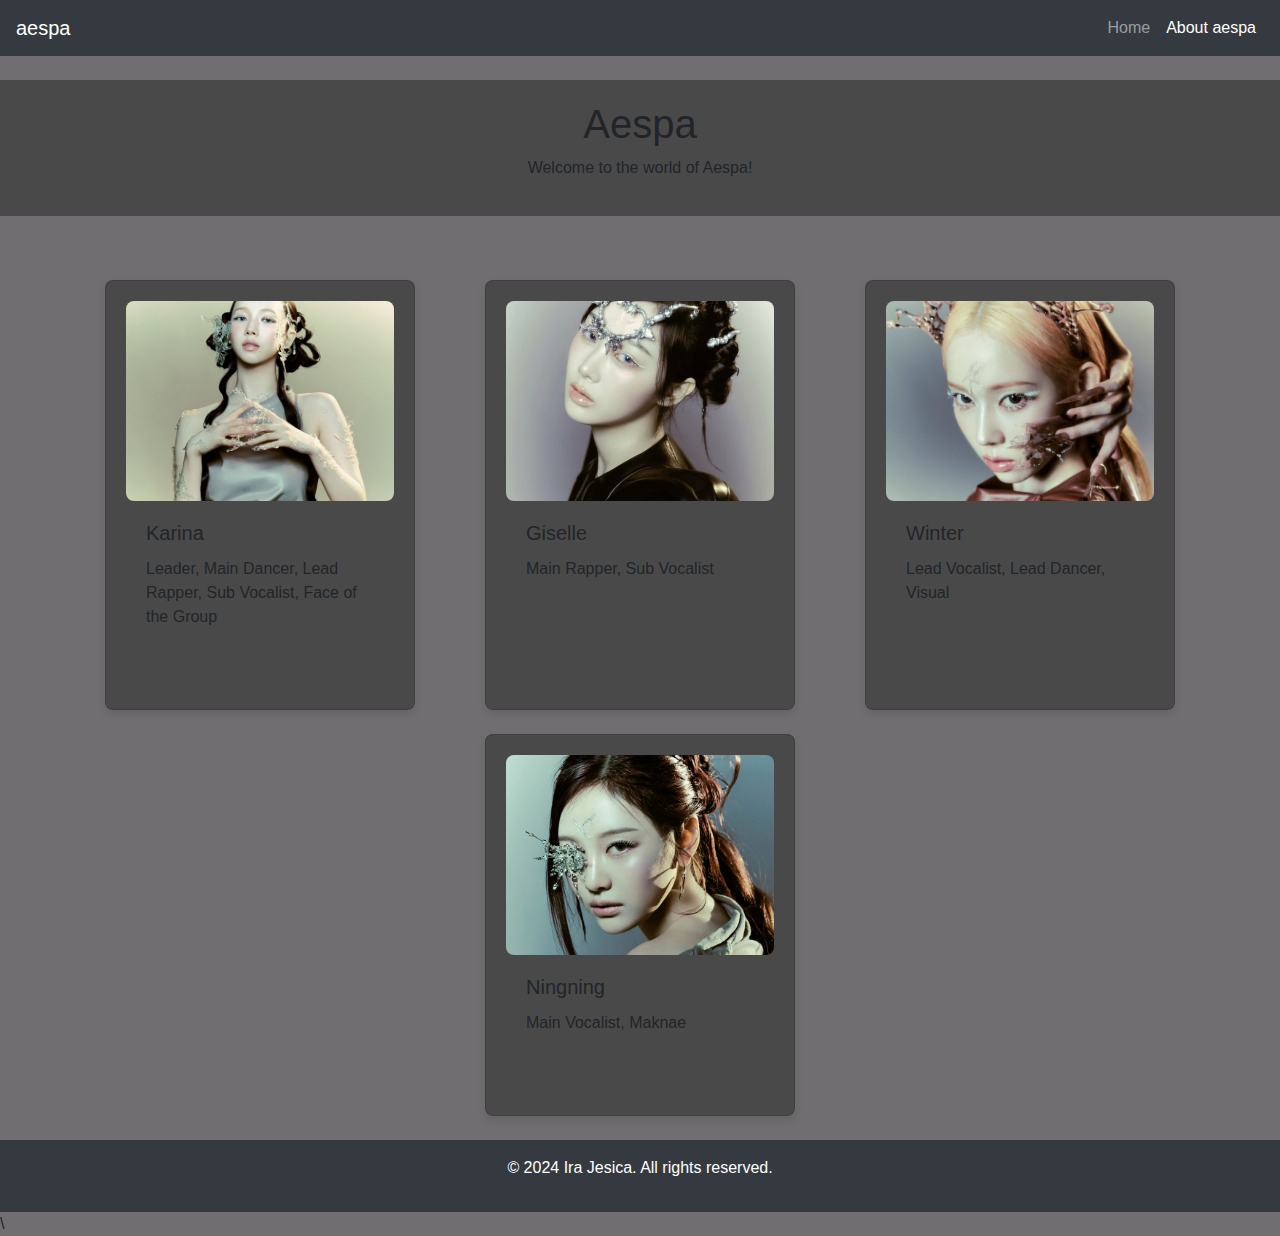
<file: about_aespa.html>
<!DOCTYPE html>
<html lang="en">
  <head>
    <meta charset="UTF-8" />
    <meta name="viewport" content="width=device-width, initial-scale=1.0" />
    <title>Aespa</title>
    <link
      rel="stylesheet"
      href="https://stackpath.bootstrapcdn.com/bootstrap/4.5.2/css/bootstrap.min.css"
    />
    <link rel="stylesheet" href="about_aespa.css" />
  </head>
  <body>
    <!-- Navbar -->
    <nav class="navbar navbar-expand-lg navbar-dark bg-dark">
      <a class="navbar-brand" href="#">aespa</a>
      <button
        class="navbar-toggler"
        type="button"
        data-toggle="collapse"
        data-target="#navbarNav"
        aria-controls="navbarNav"
        aria-expanded="false"
        aria-label="Toggle navigation"
      >
        <span class="navbar-toggler-icon"></span>
      </button>
      <div class="collapse navbar-collapse" id="navbarNav">
        <ul class="navbar-nav ml-auto">
          <li class="nav-item">
            <a class="nav-link" href="index.html">Home</a>
          </li>
          <li class="nav-item active">
            <a class="nav-link" href="about_aespa.html"
              >About aespa <span class="sr-only">(current)</span></a
            >
          </li>
        </ul>
      </div>
    </nav>
    <!-- End Navbar -->

    <header class="text-center my-4">
      <h1>Aespa</h1>
      <p>Welcome to the world of Aespa!</p>
    </header>

    <main>
      <section class="container">
        <div class="row justify-content-center">
          <div class="col-lg-4 col-md-6 col-sm-12 mb-4">
            <div class="card h-100">
              <img src="k.jpg" class="card-img-top" alt="Karina" />
              <div class="card-body">
                <h5 class="card-title">Karina</h5>
                <p class="card-text">
                  Leader, Main Dancer, Lead Rapper, Sub Vocalist, Face of the
                  Group
                </p>
              </div>
            </div>
          </div>

          <div class="col-lg-4 col-md-6 col-sm-12 mb-4">
            <div class="card h-100">
              <img src="g.jpg" class="card-img-top" alt="Giselle" />
              <div class="card-body">
                <h5 class="card-title">Giselle</h5>
                <p class="card-text">Main Rapper, Sub Vocalist</p>
              </div>
            </div>
          </div>

          <div class="col-lg-4 col-md-6 col-sm-12 mb-4">
            <div class="card h-100">
              <img src="w.jpg" class="card-img-top" alt="Winter" />
              <div class="card-body">
                <h5 class="card-title">Winter</h5>
                <p class="card-text">Lead Vocalist, Lead Dancer, Visual</p>
              </div>
            </div>
          </div>

          <div class="col-lg-4 col-md-6 col-sm-12 mb-4">
            <div class="card h-100">
              <img src="n.jpg" class="card-img-top" alt="Ningning" />
              <div class="card-body">
                <h5 class="card-title">Ningning</h5>
                <p class="card-text">Main Vocalist, Maknae</p>
              </div>
            </div>
          </div>
        </div>
      </section>
    </main>

    <footer class="bg-dark text-white text-center py-3">
      <p>&copy; 2024 Ira Jesica. All rights reserved.</p>
    </footer>

    <script src="https://code.jquery.com/jquery-3.5.1.slim.min.js"></script>
    <script src="https://cdn.jsdelivr.net/npm/@popperjs/core@2.5.4/dist/umd/popper.min.js"></script>
    <script src="https://stackpath.bootstrapcdn.com/bootstrap/4.5.2/js/bootstrap.min.js"></script>
  </body>
</html>
\
</file>
<file: about_aespa.css>
body {
  font-family: Arial, sans-serif;
  margin: 0;
  padding: 0;
  background-color: #706e70;
}

header {
  background-color: #4a4949;
  text-align: center;
  padding: 20px;
}

main {
  padding: 20px;
}

.member-cards {
  display: flex;
  flex-wrap: wrap;
  justify-content: center;
}

.card {
  margin: 20px;
  padding: 20px;
  background-color: #4a4949;
  border-radius: 8px;
  box-shadow: 0 4px 8px rgba(0, 0, 0, 0.1);
}

.card img {
  width: 100%;
  height: 200px;
  object-fit: cover;
  border-radius: 8px;
}

.card-info {
  text-align: center;
}

footer {
  background-color: #333;
  color: #fff;
  text-align: center;
  padding: 10px 0;
}
</file>
